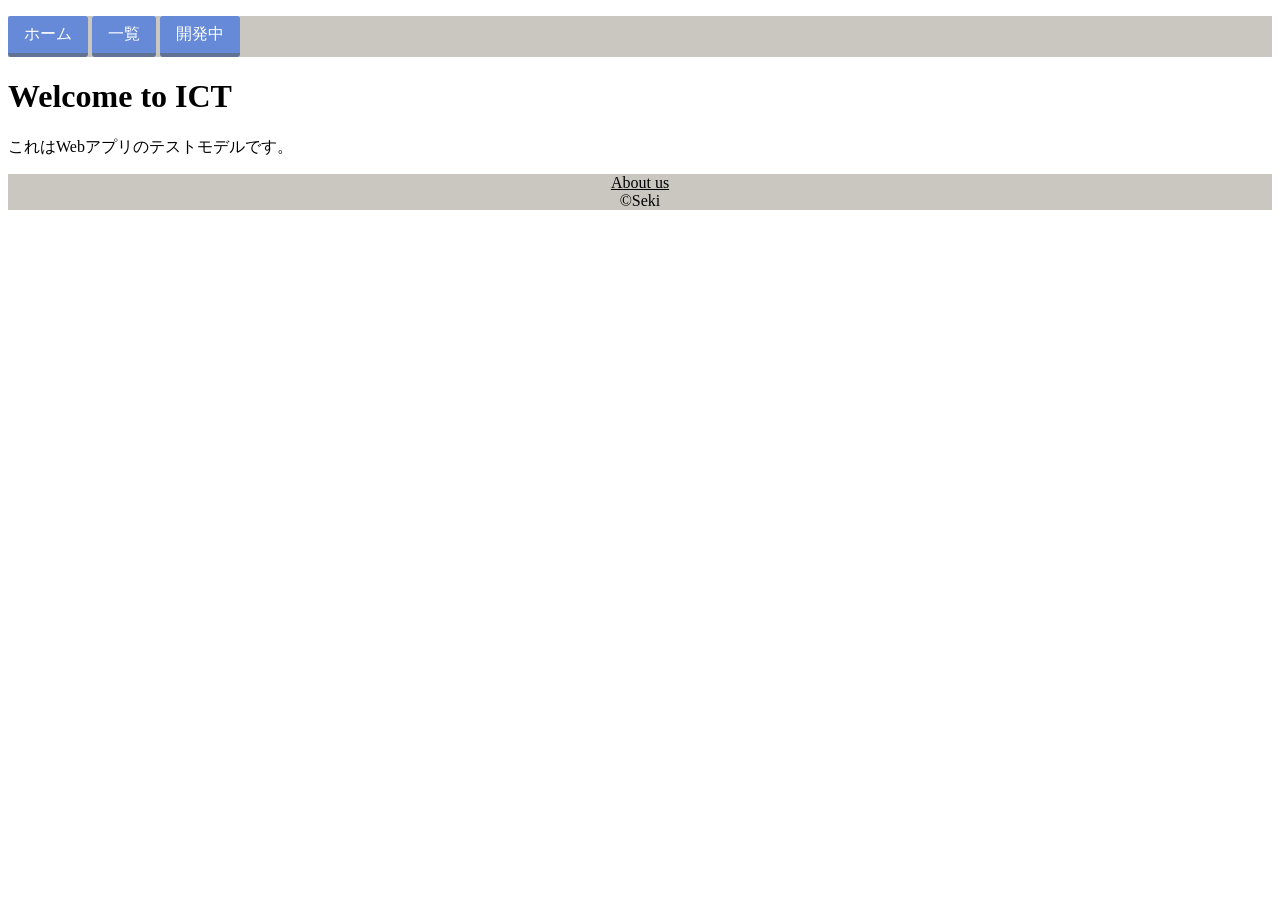
<file: index.html>
<!-- index.html -->
<!DOCTYPE html>
<html lang="ja">
<head>
    <meta charset="UTF-8">
    <meta name="viewport" content="width=device-width, initial-scale=1.0">
    <title>ホーム - ICT-TestSite</title>
</head>

<body>
    <header class="home-header">
        <nav>
            <ul class="home-headerLink">
                <li><a class="home-home" href="index.html">ホーム</a></li>
                <li><a class="home-ichiran" href="products/index.html">一覧</a></li>
                <li><a class="home-kaiha" href="blog/index.html">開発中</a></li>
            </ul>
        </nav>
    </header>

    <main>
        <h1>Welcome to ICT</h1>
        <p>これはWebアプリのテストモデルです。</p>
    </main>

    <footer class="home-footer">
        <a class="footer-aboutus" href="about.html">About us</a>
        <p class="footer-p">&copy;Seki</p>
    </footer>

    <link rel="stylesheet" href="css/style.css">
</body>
</html>
</file>
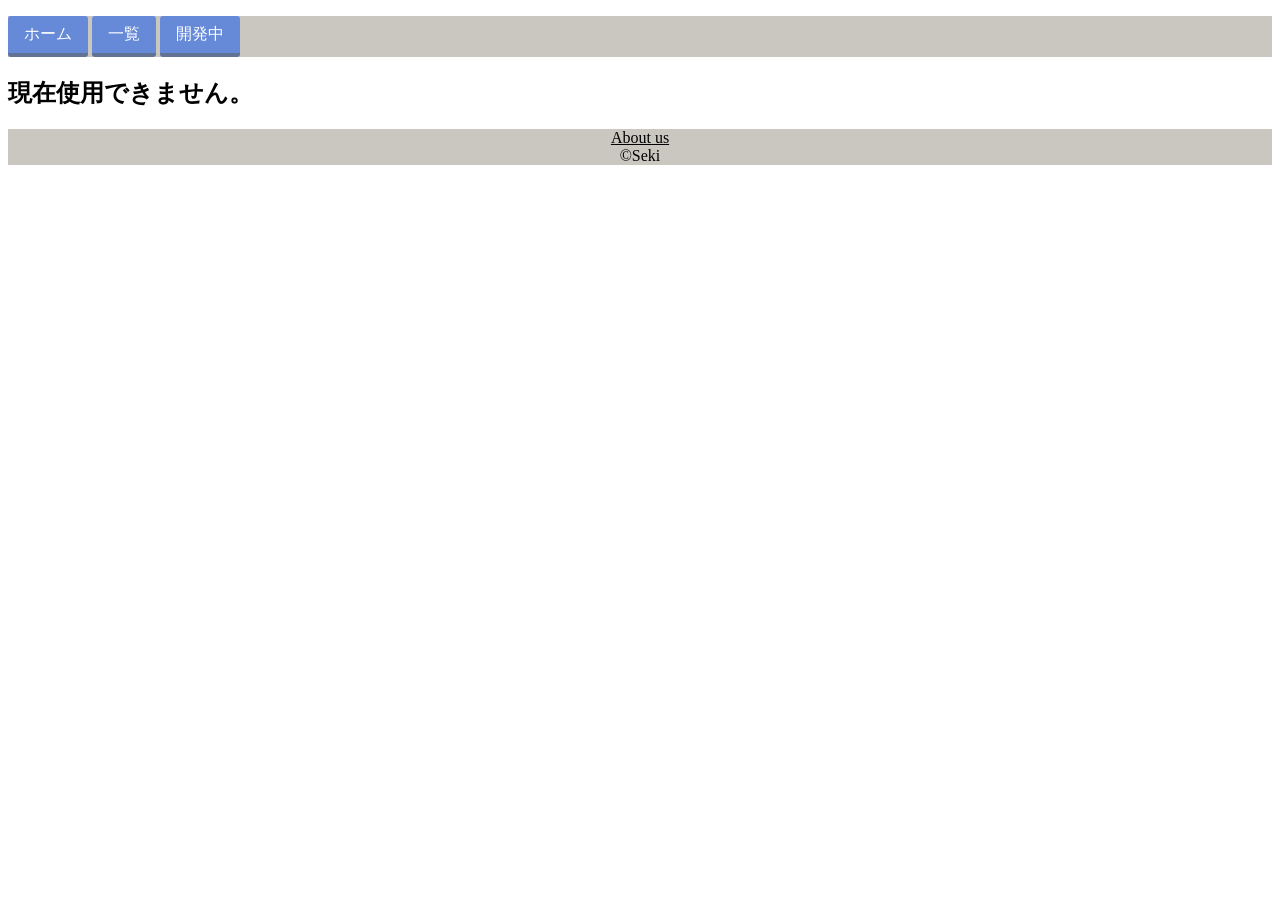
<file: blog/index.html>
<!--開発中-->

<!DOCTYPE html>
<html lang="ja">
<head>
    <meta charset="UTF-8">
    <meta name="viewport" content="width=device-width, initial-scale=1.0">
    <title>開発中</title>
</head>

<body>
    <header class="blog-header">
        <nav>
            <ul class="blog-headerLink">
                <li><a class="blog-home" href="../index.html">ホーム</a></li>
                <li><a class="blog-ichiran" href="../products/index.html">一覧</a></li>
                <li><a class="blog-kaiha" href="">開発中</a></li>
            </ul>
        </nav>
    </header>
    
    
    <main>
        <h2>現在使用できません。</h2>



    </main>
    
    
    <footer class="blog-footer">
        <a class="footer-aboutus" href="../about.html">About us</a>
        <p class="footer-p">&copy;Seki</p>
    </footer>

    <link rel="stylesheet" href="../css/style.css">  
</body>
</html>
</file>
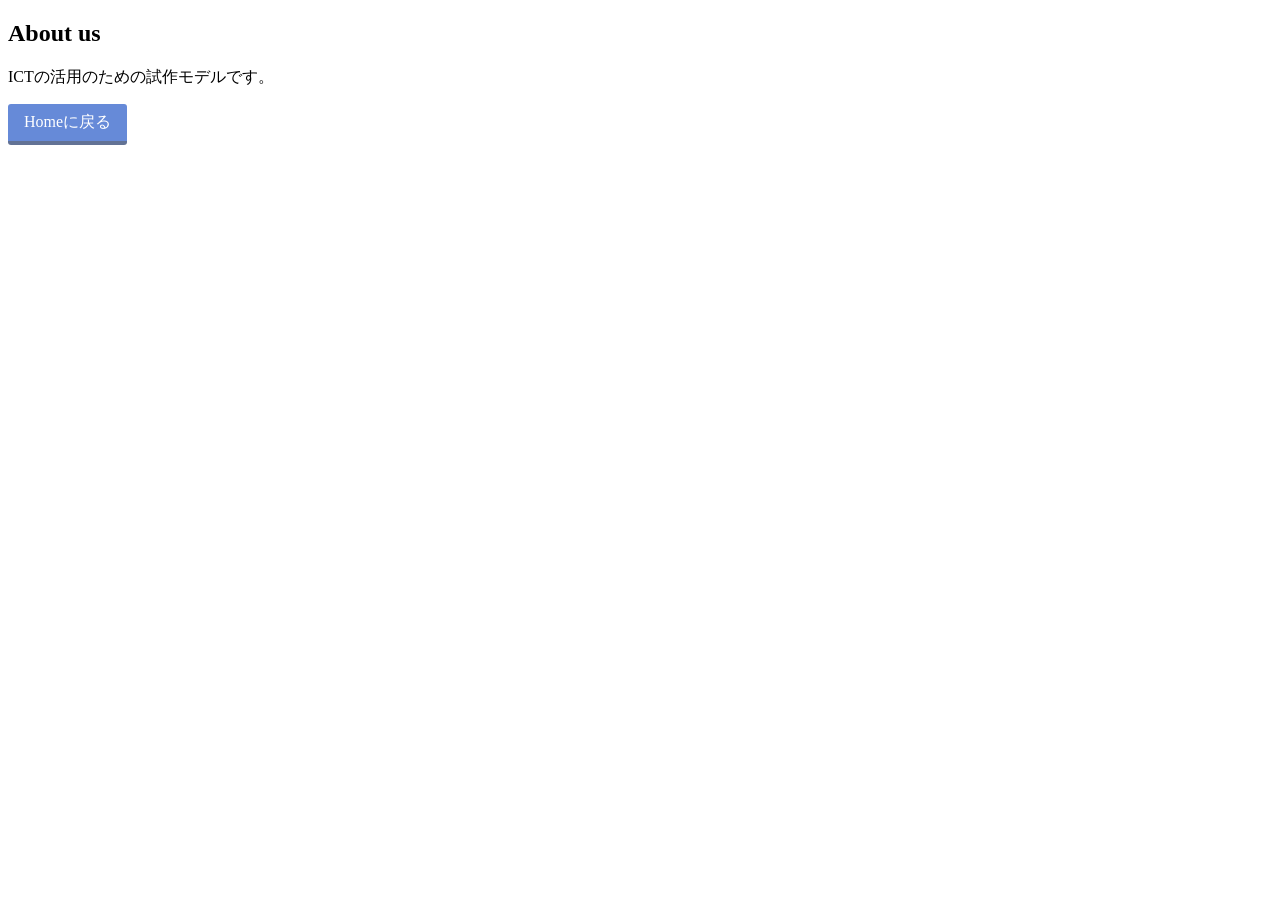
<file: about.html>
<!DOCTYPE html>
<html lang="en">
<head>
    <meta charset="UTF-8">
    <meta name="viewport" content="width=, initial-scale=1.0">
    <title>about</title>
</head>

<body>
    <article>
        <h1 class="aboutus">About us</h1>
        <p class="aboutus-discribe">
            ICTの活用のための試作モデルです。
        </p>

    </article>
    

    <a class="about-backhome" href="index.html">Homeに戻る</a>
<link rel="stylesheet" href="css/style.css">
</body>
</html>
</file>
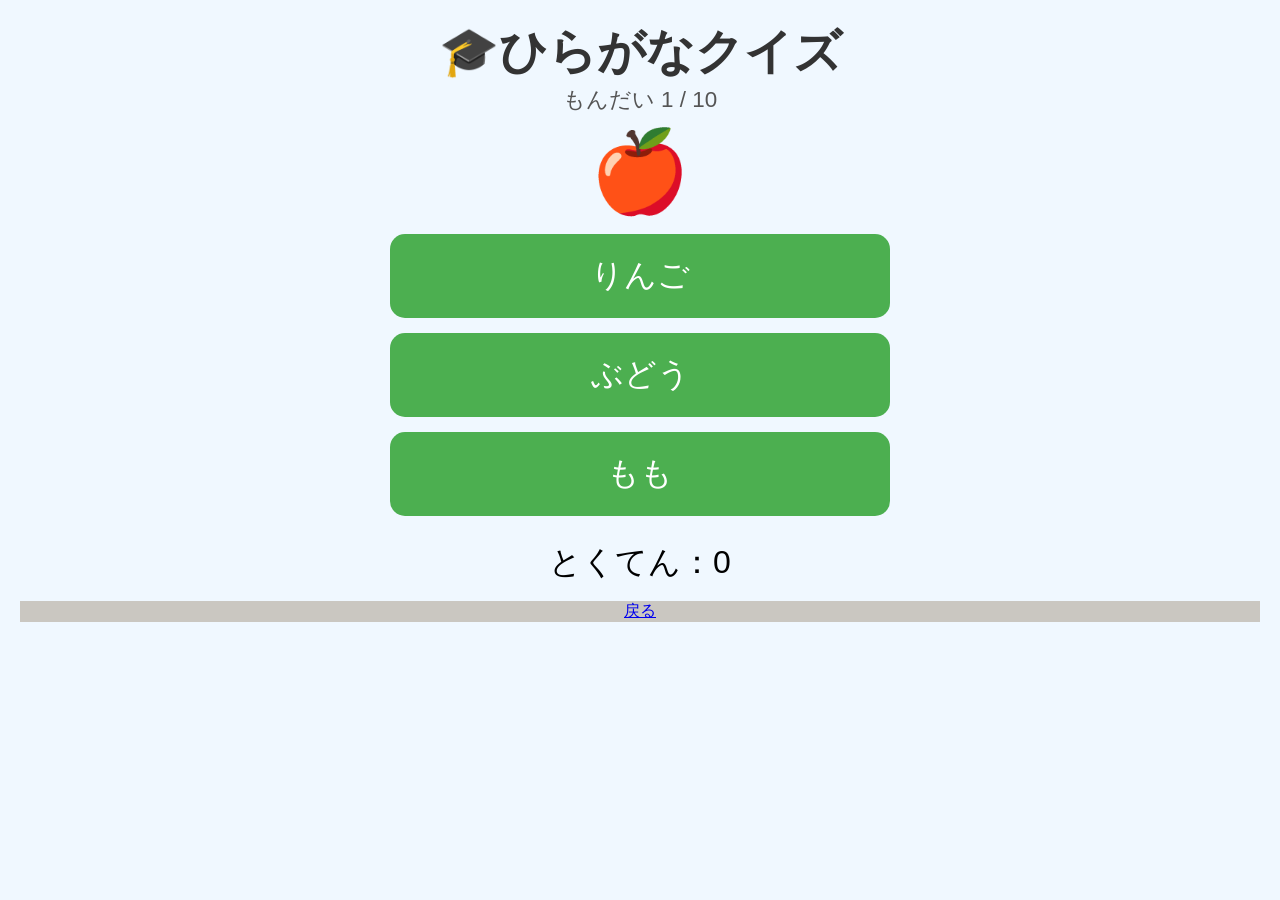
<file: products/product1.html>
<!-- ひらがなクイズ -->
<!DOCTYPE html>
<html lang="ja">
<head>
    <meta charset="UTF-8">
    <meta name="viewport" content="width=device-width, initial-scale=1.0">
    <meta name="apple-mobile-web-app-capable" content="yes">
    <meta name="apple-mobile-web-app-status-bar-style" content="default">
    
    <title>product1</title>

<style>

body{
    font-family:"Hiragino Sans","Yu Gothic",sans-serif;
    background:#f0f8ff;
    text-align:center;
    margin:0;
    padding:20px;
}

h1{
    color:#333;
    font-size:clamp(2rem,5vw,3rem);
    margin:0;
}

#question{
    font-size:clamp(3rem,8vw,5rem);
    color:#ff6600;
    margin:10px 0;
    font-weight:bold;
}

.choice{
    display:block;
    width:min(90vw,500px);
    margin:15px auto;
    padding:20px;

    border:none;
    border-radius:15px;

    background:#4CAF50;
    color:white;

    font-size:clamp(1.4rem,3vw,2rem);

    cursor:pointer;
    transition:0.2s;
}

.choice:hover{
    background:#43a047;
}

.choice:disabled{
    background:#999;
}

#result{
    margin-top:25px;
    font-size:clamp(1.8rem,4vw,2.5rem);
    font-weight:bold;
}

#score{
    margin-top:0px;
    font-size:clamp(1.2rem,3vw,2rem);
}

#progress{
    font-size:1.4rem;
    color:#555;
}

#nextBtn{
    display:none;
    margin-top:0px;

    padding:15px 30px;

    font-size:1.5rem;

    border:none;
    border-radius:10px;

    background:#2196F3;
    color:white;

    cursor:pointer;
}

#nextBtn:hover{
    background:#1976D2;
}

#container{
    max-width:900px;
    margin:auto;
}

</style>
</head>

<body>

<div id="container">

<h1>🎓ひらがなクイズ</h1>

<div id="progress"></div>

<div id="question"></div>

<div id="choices"></div>

<div id="result"></div>

<div id="score">
とくてん：0
</div>

<button id="nextBtn" onclick="nextQuestion()">
つぎのもんだいへ
</button>

</div>

<script>

const quiz = [

{
question:"🍎",
choices:["りんご","ぶどう","もも"],
answer:"りんご"
},

{
question:"🍇",
choices:["もも","いちご","ぶどう"],
answer:"ぶどう"
},

{
question:"🍌",
choices:["みかん","ばなな","りんご"],
answer:"ばなな"
},

{
question:"🥕",
choices:["にんじん","ぶどう","いちご"],
answer:"にんじん"
},

{
question:"🍑",
choices:["もも","にんじん","いちご"],
answer:"もも"
},

{
question:"🍆",
choices:["いちご","なす","ばなな"],
answer:"なす"
},

{
question:"🍓",
choices:["みかん","ぶどう","いちご"],
answer:"いちご"
},

{
question:"🍆",
choices:["なし","なす","すし"],
answer:"なす"
},

{
question:"🧅",
choices:["にんじん","りんご","たまねぎ"],
answer:"たまねぎ"
},

{
question:"🌽",
choices:["らでぃっしゅ","とうもろこし","さやえんどう"],
answer:"とうもろこし"
}

];

let currentQuestion = 0;
let score = 0;

function showQuestion(){

const q = quiz[currentQuestion];

document.getElementById("progress").textContent =
`もんだい ${currentQuestion + 1} / ${quiz.length}`;

document.getElementById("question").textContent =
q.question;

document.getElementById("result").textContent = "";

document.getElementById("nextBtn").style.display =
"none";

const choicesDiv =
document.getElementById("choices");

choicesDiv.innerHTML = "";

q.choices.forEach(choice=>{

const btn =
document.createElement("button");

btn.className = "choice";

btn.textContent = choice;

btn.onclick = function(){
checkAnswer(choice);
};

choicesDiv.appendChild(btn);

});

}

function checkAnswer(choice){

const q = quiz[currentQuestion];

const result =
document.getElementById("result");

if(choice === q.answer){

score++;

result.textContent =
"⭕ せいかい！";

result.style.color = "green";

}else{

result.textContent =
"❌ ざんねん！";

result.style.color = "red";

}

document.getElementById("score").textContent =
"とくてん：" + score;

document.querySelectorAll(".choice")
.forEach(btn=>{
btn.disabled = true;
});

document.getElementById("nextBtn")
.style.display = "inline-block";

}

function nextQuestion(){

currentQuestion++;

if(currentQuestion < quiz.length){

showQuestion();

}else{

showFinalResult();

}

}

function showFinalResult(){

document.getElementById("container").innerHTML = `

<h1>🎉 クイズしゅうりょう！</h1>

<h2 style="font-size:2rem;">
${quiz.length}もんちゅう
${score}もん せいかい！
</h2>

<p style="font-size:1.5rem;">

${score === 10 ?
"☪️ぜんもんせいかい！すばらしい！☪️" :

score >= 7 ?
"🟪よくできました！🟪" :

score >= 4 ?
"😊 がんばりました！" :

"💪 もういちどチャレンジ！"}

</p>

<button
style="
padding:15px 30px;
font-size:1.5rem;
border:none;
border-radius:10px;
background:#4CAF50;
color:white;
cursor:pointer;
"
onclick="location.reload()">

もういちどあそぶ

</button>
`;

}

showQuestion();

</script>


    <footer>
        <p><a href="index.html">戻る</a></p>

    </footer>

<link rel="stylesheet" href="../css/style.css">
</body>
</html>
</file>
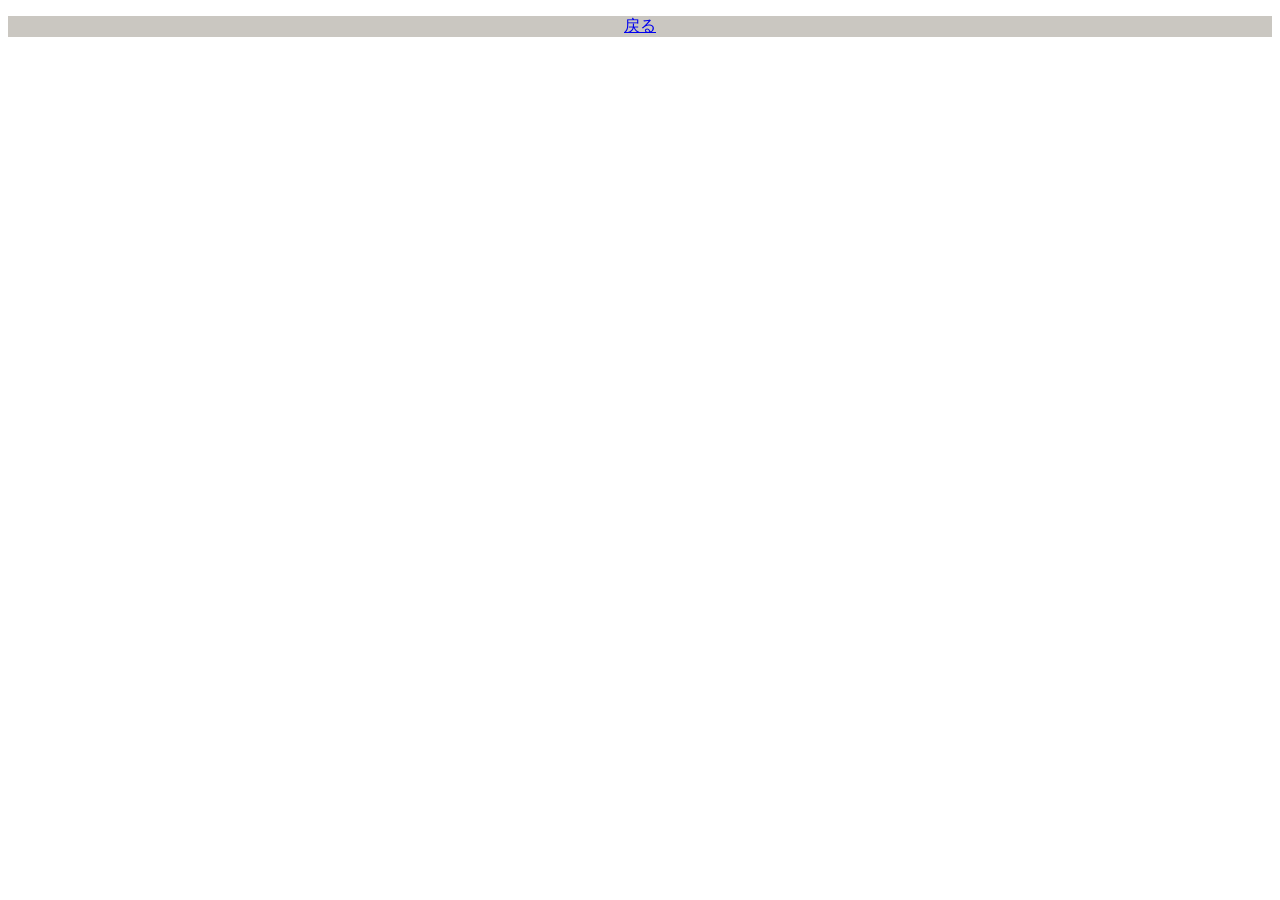
<file: products/product2.html>
<!DOCTYPE html>
<html lang="ja">
<head>
    <meta charset="UTF-8">
    <meta name="viewport" content="width=device-width, initial-scale=1.0">
    <title>Product2</title>
</head>
<body>
    <header>

    </header>

    <main>

    </main>

    <footer>
        <p><a href="index.html">戻る</a></p>

    </footer>

<link rel="stylesheet" href="../css/style.css">
</body>
</html>
</file>
<file: css/style.css>
@charset "utf-8";

/* header共通の背景色 */
header {
    background-color: rgb(202, 199, 193);
}

/* ヘッダーのリストの黒丸を削除し、左に詰める */
ul {
    padding-left:0;     /*リスト横の規定空白を削除*/
}
li {
    display: inline-block;    /*リストを横並びにする*/
    list-style:none;        /*リスト横の点を削除*/
}

/* ヘッダーリンクの装飾を外し、ボタン化　*/
li > a {
    display: inline-block;
    padding: 0.5em 1em;
    text-decoration: none;
    background: #668ad8;/*ボタン色*/
    color: #FFF;
    border-bottom: solid 4px #627295;
    border-radius: 3px;
    /*
    text-decoration: none;
    color: inherit; 
    */
}
/* クリック時にボタンを押下する動き */
li > a:active {
    /*
    text-decoration: underline;
    */
    -webkit-transform: translateY(4px);
    transform: translateY(4px);/*下に動く*/
    border-bottom: none;/*線を消す*/
}

/* about */
/* About usのHomeに戻るボタン */
.about-backhome {
    display: inline-block;
    padding: 0.5em 1em;
    text-decoration: none;
    background: #668ad8;/*ボタン色*/
    color: #FFF;
    border-bottom: solid 4px #627295;
    border-radius: 3px;
}
.about-backhome:active {
    /*ボタンを押したとき*/
  -webkit-transform: translateY(4px);
  transform: translateY(4px);/*下に動く*/
  border-bottom: none;/*線を消す*/
}

/* footer共通 */
footer {
    background-color: rgb(202, 199, 193);
    text-align: center;
}

.footer-aboutus{
    color: inherit;
}


.footer-p{
    margin: 0;
}

/* 開発 */

/* 一覧（products） */
.product-images {
	display: grid;           /* グリッドレイアウトにする。 */

	/* repeat(auto-fill, minmax(画像の最小幅, 1fr) で指定する。*/
	grid-template-columns: repeat(auto-fill, minmax(180px, 1fr));

	gap: 12px 12px;          /* figure タグ間の余白の調整 (行間 列間)。 */
}

.product-images a {
    text-decoration: none;
}

.product-images figure {
	margin: 0;
	padding: 6px;

	/* 周囲を丸くし box-shadow で影を付ける例。 */
	background: #fff;
	border-radius: 12px;
	box-shadow: 1px 1px 3px #aaa;
}

.product-images img {

	box-sizing: border-box;
	width: 100%;
	height: 180px;           /* 高さを揃える例。 */

	/* 画像が img タグの大きさに収まるように画像の配置を調整する。
	  contain では画像が img より小さい場合は拡大されます。
	  scale-down では小さな画像も原寸サイズで表示します。
	  cover は余白ができないように調整します。画像の一部がカットされます。
	*/
	object-fit: contain;     /* contain, cover, scale-down など */
}

.product-images figcaption {
	padding: 0 0.3em;
	font-size: 10.5pt;
    text-decoration: none;
	color: #000;
    text-align: center;

	/* テキストを 1行だけの表示にし、テキストが figcaption タグの
	 幅に収まらないときには末尾を「・・・」にする例。
	 */
	overflow: hidden;            /* 枠からあふれる部分は表示しない。*/
	white-space: nowrap;         /*テキストを改行しない。 */
	text-overflow: ellipsis;     /*テキストの末尾を「・・・」にする。 */
}
</file>
